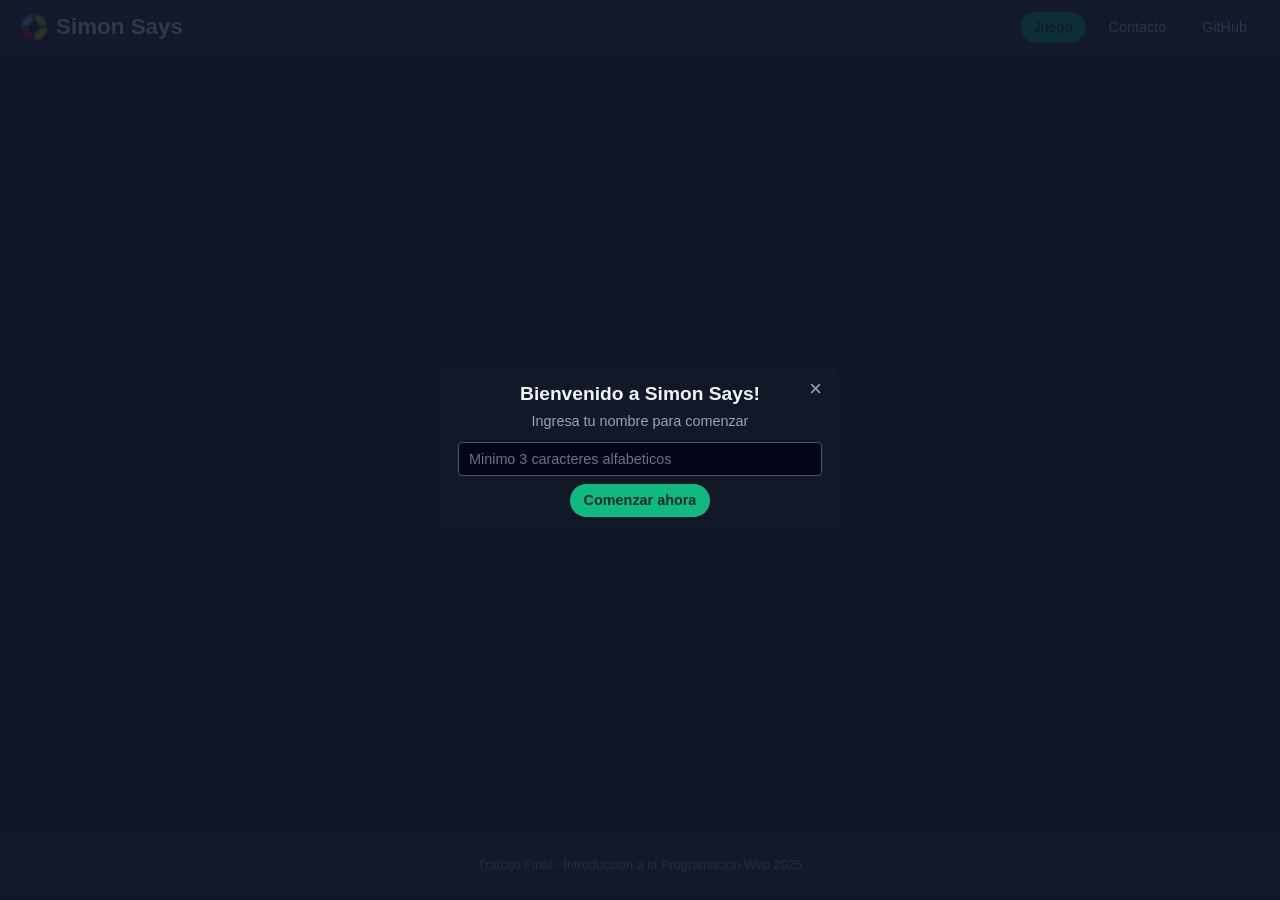
<file: index.html>
<!DOCTYPE html>
<html lang="es">
<head>
    <meta charset="UTF-8">
    <meta name="viewport" content="width=device-width, initial-scale=1.0">
    <title>Simon Says - Juego Online</title>

    <link rel="icon" type="image/png" href="img/favicon.png">
    <link rel="shortcut icon" type="image/png" href="img/favicon.png">

    <link rel="stylesheet" href="css/reset.css">
    <link rel="stylesheet" href="css/styles.css">
</head>
<body>
    <header class="header">
        <h1 class="main-title">
            <img src="img/favicon.png" alt="logo" class="logo-icon">
            Simon Says
        </h1>

        <nav class="navigation">
            <a href="index.html" class="nav-link active">Juego</a>
            <a href="contacto.html" class="nav-link">Contacto</a>
            <a href="https://github.com/TomiOliva/simon-says-ipw-final-integrador-2025.git" class="nav-link" target="_blank" rel="noopener">GitHub</a>
        </nav>
    </header>

    <main class="main-container">
        <div id="name-modal" class="modal">
            <div class="modal-content">
                <button id="btn-close-name" class="btn-close" aria-label="Cerrar modal">&times;</button>
                <h2>Bienvenido a Simon Says!</h2>
                <p>Ingresa tu nombre para comenzar</p>
                <input
                    type="text"
                    id="input-name"
                    class="text-input"
                    placeholder="Minimo 3 caracteres alfabeticos"
                    maxlength="20"
                >
                <span id="name-error" class="error-message hidden">
                    Solo se permiten caracteres alfabeticos
                </span>
                <button id="btn-confirm-name" class="button button-primary">
                    Comenzar ahora
                </button>
            </div>
        </div>

        <section id="game-area" class="game-area hidden">
            <div class="player-info">
                <div class="info-item">
                    <span class="label-text">Jugador:</span>
                    <span id="player-name" class="value">-</span>
                </div>
                <div class="info-item">
                    <span class="label-text">Nivel:</span>
                    <span id="current-level" class="value">1</span>
                </div>
                <div class="info-item">
                    <span class="label-text">Puntaje:</span>
                    <span id="current-score" class="value">0</span>
                </div>
                <div class="info-item">
                    <span class="label-text">Tiempo:</span>
                    <span id="elapsed-time" class="value">0s</span>
                </div>
            </div>

            <div id="simon-board" class="simon-board">
                <button id="btn-green" class="simon-button green" data-color="green" disabled></button>
                <button id="btn-red" class="simon-button red" data-color="red" disabled></button>
                <button id="btn-yellow" class="simon-button yellow" data-color="yellow" disabled></button>
                <button id="btn-blue" class="simon-button blue" data-color="blue" disabled></button>
                <div class="board-center">
                    <button id="btn-start" class="button button-start">Iniciar</button>
                </div>
            </div>

            <div class="controls">
                <button id="btn-reset-game" class="button button-secondary">Reiniciar juego</button>
                <button id="btn-show-ranking" class="button button-secondary">Ver Ranking</button>
                <button id="btn-change-player" class="button button-secondary">Cambiar jugador</button>
            </div>
        </section>

        <div id="game-over-modal" class="modal hidden">
            <div class="modal-content">
                <h2>Juego Terminado!</h2>
                <p class="final-message">Secuencia incorrecta</p>
                <div class="final-results">
                    <p><strong>Nivel alcanzado:</strong> <span id="final-level">0</span></p>
                    <p><strong>Puntaje inicial conseguido:</strong> <span id="initial-score">0</span></p>
                    <p><strong>Penalizacion por tiempo (-1 cada 5s):</strong> -<span id="final-penalty">0</span></p>
                    <p><strong>Puntaje final:</strong> <span id="final-score">0</span></p>
                    <p><strong>Tiempo:</strong> <span id="final-time">0s</span></p>
                </div>
                <button id="btn-restart" class="button button-primary">Jugar de Nuevo</button>
                <button id="btn-exit" class="button button-secondary">Salir</button>
            </div>
        </div>

        <div id="ranking-modal" class="modal hidden">
            <div class="modal-content modal-large">
                <button id="btn-close-ranking" class="btn-close">&times;</button>
                <h2>Ranking de Partidas</h2>
                <div class="ranking-controls">
                    <button id="btn-sort-score" class="button button-small active">Por Puntaje</button>
                    <button id="btn-sort-date" class="button button-small">Por Fecha</button>
                </div>
                <div id="ranking-container" class="ranking-container">
                    <p class="empty-message">No hay partidas registradas aun</p>
                </div>
            </div>
        </div>
    </main>

    <footer class="footer">
        <p>Trabajo Final - Introduccion a la Programacion Web 2025</p>
    </footer>

    <script src="js/storage.js"></script>
    <script src="js/game.js"></script>
    <script src="js/ui.js"></script>
</body>
</html>
</file>
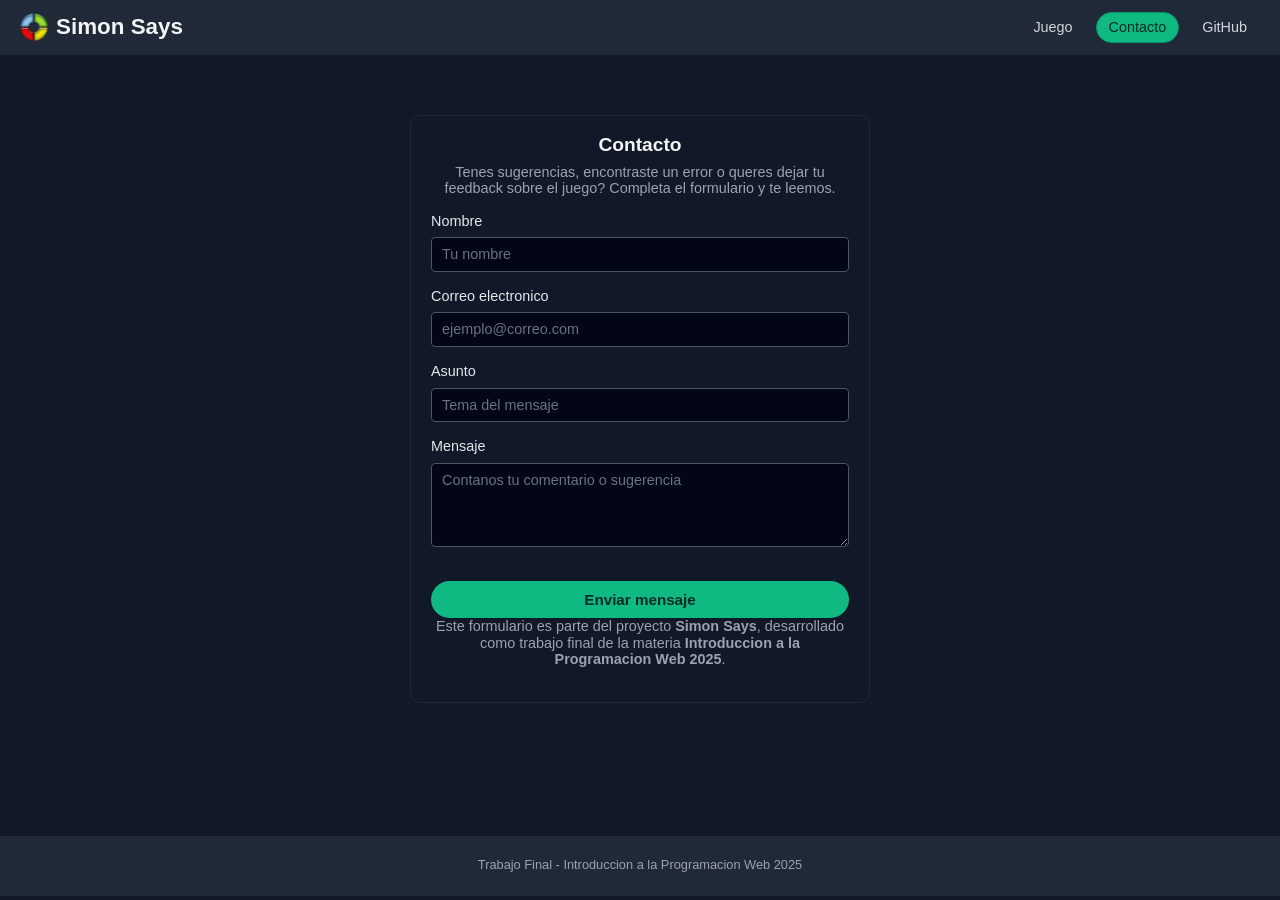
<file: contacto.html>
<!DOCTYPE html>
<html lang="es">
<head>
    <meta charset="UTF-8">
    <meta name="viewport" content="width=device-width, initial-scale=1.0">
    <title>Simon Says - Juego Online</title>

    <link rel="icon" type="image/png" href="img/favicon.png">
    <link rel="shortcut icon" type="image/png" href="img/favicon.png">

    <link rel="stylesheet" href="css/reset.css">
    <link rel="stylesheet" href="css/styles.css">
    <link rel="stylesheet" href="css/contactos.css">
</head>
<body>
    <header class="header">
        <h1 class="main-title">
            <img src="img/favicon.png" alt="logo" class="logo-icon">
            Simon Says
        </h1>

        <nav class="navigation">
            <a href="index.html" class="nav-link">Juego</a>
            <a href="contacto.html" class="nav-link active">Contacto</a>
            <a href="https://github.com/TomiOliva/simon-says-ipw-final-integrador-2025.git"
               class="nav-link" target="_blank" rel="noopener">GitHub</a>
        </nav>
    </header>

    <main class="main-container">
        <section class="contact-container">
            <h2>Contacto</h2>
            <p>
                Tenes sugerencias, encontraste un error o queres dejar tu feedback sobre el juego?
                Completa el formulario y te leemos.
            </p>

            <!-- Formulario con ids en ingles para JS -->
            <form id="contact-form" class="contact-form" novalidate>
                <div class="form-group">
                    <label for="name" class="label">Nombre</label>
                    <input
                        type="text"
                        id="name"
                        name="name"
                        class="input"
                        placeholder="Tu nombre">
                    <span id="name-error" class="error-message hidden">
                        El nombre debe ser alfanumerico (letras y numeros).
                    </span>
                </div>

                <div class="form-group">
                    <label for="email" class="label">Correo electronico</label>
                    <input
                        type="email"
                        id="email"
                        name="email"
                        class="input"
                        placeholder="ejemplo@correo.com">
                    <span id="email-error" class="error-message hidden">
                        Ingresa un correo electronico valido.
                    </span>
                </div>

                <div class="form-group">
                    <label for="subject" class="label">Asunto</label>
                    <input
                        type="text"
                        id="subject"
                        name="subject"
                        class="input"
                        placeholder="Tema del mensaje">
                </div>

                <div class="form-group">
                    <label for="message" class="label">Mensaje</label>
                    <textarea
                        id="message"
                        name="message"
                        class="input"
                        rows="4"
                        placeholder="Contanos tu comentario o sugerencia"></textarea>
                    <span id="message-error" class="error-message hidden">
                        El mensaje debe tener mas de 5 caracteres.
                    </span>
                </div>

                <div class="form-actions">
                    <button type="submit" class="button-submit">
                        Enviar mensaje
                    </button>
                </div>
            </form>

            <p class="project-note">
                Este formulario es parte del proyecto <strong>Simon Says</strong>,
                desarrollado como trabajo final de la materia
                <strong>Introduccion a la Programacion Web 2025</strong>.
            </p>
        </section>
    </main>

    <footer class="footer">
        <p>Trabajo Final - Introduccion a la Programacion Web 2025</p>
    </footer>

    <script src="js/form.js"></script>
</body>
</html>
</file>
<file: css/styles.css>
*,
*::before,
*::after {
    box-sizing: border-box;
}

html,
body {
    height: 100%;
    margin: 0;
    padding: 0;
}

body {
    font-family: Arial, Helvetica, sans-serif;
    background-color: #121826;
    color: #f3f4f6;
}

.header {
    display: flex;
    justify-content: space-between;
    align-items: center;
    padding: 12px 20px;
    background-color: #1f2937;
}

.main-title {
    font-size: 1.4rem;
    font-weight: bold;
    margin: 0;
    display: flex;
    align-items: center;
}

.navigation {
    display: flex;
    gap: 10px;
}

.nav-link {
    text-decoration: none;
    font-size: 0.9rem;
    padding: 6px 12px;
    border-radius: 999px;
    color: #d1d5db;
    background-color: transparent;
    border: 1px solid transparent;
}

.nav-link:hover {
    background-color: #374151;
    border-color: #4b5563;
    color: #f9fafb;
}

.nav-link.active {
    background-color: #10b981;
    border-color: #059669;
    color: #022c22;
}

.nav-link.nav-link-disabled {
    pointer-events: none;
    opacity: 0.6;
    cursor: not-allowed;
}

.main-container {
    min-height: calc(100vh - 120px);
    padding: 20px;
    display: flex;
    flex-direction: column;
    align-items: center;
    gap: 16px;
}

.modal {
    position: fixed;
    inset: 0;
    background-color: rgba(15, 23, 42, 0.85);
    display: flex;
    align-items: center;
    justify-content: center;
    z-index: 10;
}

.modal-content {
    background-color: #111827;
    border-radius: 8px;
    padding: 16px 18px;
    max-width: 400px;
    width: 100%;
    text-align: center;
    position: relative;
}

.modal-content h2 {
    margin-top: 0;
    margin-bottom: 8px;
    font-size: 1.2rem;
}

.modal-content p {
    margin: 0 0 12px;
    font-size: 0.9rem;
    color: #9ca3af;
}

.modal-large {
    max-width: 700px;
}

.btn-close {
    position: absolute;
    top: 8px;
    right: 12px;
    background: none;
    border: none;
    font-size: 1.4rem;
    color: #9ca3af;
    cursor: pointer;
}

.text-input {
    width: 100%;
    padding: 8px 10px;
    border-radius: 4px;
    border: 1px solid #4b5563;
    background-color: #020617;
    color: #f9fafb;
    font-size: 0.9rem;
}

.text-input::placeholder {
    color: #6b7280;
}

.error-message {
    display: block;
    margin-top: 4px;
    font-size: 0.8rem;
    color: #f97373;
    text-align: left;
}

.button {
    border: none;
    border-radius: 999px;
    padding: 8px 14px;
    font-size: 0.9rem;
    font-weight: 600;
    cursor: pointer;
    display: inline-flex;
    align-items: center;
    justify-content: center;
    margin-top: 8px;
}

.button-primary {
    background-color: #10b981;
    color: #022c22;
}

.button-primary:hover {
    background-color: #059669;
}

.button-secondary {
    background-color: #374151;
    color: #e5e7eb;
}

.button-secondary:hover {
    background-color: #4b5563;
}

.button-start {
    padding: 10px 18px;
    font-size: 1rem;
    background-color: #10b981;
    color: #022c22;
}

.button-small {
    padding: 5px 10px;
    font-size: 0.8rem;
    border-radius: 999px;
    background-color: #111827;
    color: #e5e7eb;
    border: 1px solid #4b5563;
}

.button-small:hover {
    background-color: #1f2937;
}

.game-area {
    width: 100%;
    max-width: 800px;
    display: flex;
    flex-direction: column;
    gap: 16px;
    align-items: center;
}

.player-info {
    width: 100%;
    display: flex;
    flex-wrap: wrap;
    gap: 8px;
}

.info-item {
    flex: 1 1 calc(25% - 8px);
    min-width: 140px;
    background-color: #111827;
    border-radius: 8px;
    padding: 8px 10px;
    border: 1px solid #1f2937;
}

.label-text {
    font-size: 0.75rem;
    text-transform: uppercase;
    color: #9ca3af;
}

.value {
    font-size: 1rem;
    font-weight: bold;
}

.simon-board {
    position: relative;
    width: min(380px, 90vw);
    aspect-ratio: 1 / 1;
    display: flex;
    flex-wrap: wrap;
    gap: 8px;
    padding: 10px;
    border-radius: 999px;
    background-color: #020617;
    border: 2px solid #111827;
}

.simon-button {
    border: none;
    border-radius: 12px;
    cursor: pointer;
    flex: 1 1 calc(50% - 8px);
    aspect-ratio: 1 / 1;
    opacity: 0.9;
}

.simon-button.green {
    background-color: #22c55e;
}

.simon-button.red {
    background-color: #ef4444;
}

.simon-button.yellow {
    background-color: #eab308;
}

.simon-button.blue {
    background-color: #3b82f6;
}

.simon-button:disabled {
    cursor: default;
    opacity: 0.7;
}

.simon-button.active {
    outline: 3px solid #f9fafb;
}

.board-center {
    position: absolute;
    inset: 50%;
    transform: translate(-50%, -50%);
    width: 40%;
    height: 40%;
    border-radius: 999px;
    background-color: #111827;
    display: flex;
    align-items: center;
    justify-content: center;
    border: 2px solid #1f2937;
}

.controls {
    display: flex;
    justify-content: center;
    gap: 10px;
    margin-top: 6px;
}

.final-message {
    font-size: 0.9rem;
    color: #9ca3af;
}

.final-results {
    text-align: left;
    font-size: 0.9rem;
}

.ranking-controls {
    display: flex;
    gap: 8px;
    justify-content: center;
    margin: 10px 0;
}

.ranking-container {
    background-color: #020617;
    border-radius: 8px;
    padding: 10px;
    max-height: 280px;
    overflow-y: auto;
    border: 1px solid #1f2937;
}

.empty-message {
    font-size: 0.9rem;
    color: #9ca3af;
    text-align: center;
}

/* Estilos de filas del ranking agregado */
.ranking-row {
    display: flex;
    flex-direction: column;
    gap: 2px;
    padding: 10px;
    margin-bottom: 8px;
    border-radius: 8px;
    background-color: #111827;
    border: 1px solid #1f2937;
}

.ranking-player {
    font-weight: 700;
    color: #f9fafb;
}

.ranking-score {
    font-weight: 600;
    color: #10b981;
}

.ranking-info {
    font-size: 0.85rem;
    color: #9ca3af;
}

.footer {
    padding: 10px 20px;
    text-align: center;
    font-size: 0.8rem;
    color: #9ca3af;
    background-color: #1f2937;
    border-top: 1px solid #111827;
}

.hidden {
    display: none !important;
}

/* Icono del título */
.logo-icon {
    width: 28px;
    height: 28px;
    margin-right: 8px;
    vertical-align: middle;
    border-radius: 6px;
}

/* ====== CONTACTO ====== */

.contact-section {
    max-width: 600px;
    width: 100%;
    margin: 20px auto;
    background-color: #111827;
    border-radius: 8px;
    padding: 20px 24px;
    border: 1px solid #1f2937;
}

.contact-section h2 {
    margin-top: 0;
    margin-bottom: 10px;
    font-size: 1.4rem;
}

.contact-intro {
    margin: 0 0 18px;
    font-size: 0.95rem;
    color: #d1d5db;
}

.contact-form {
    display: flex;
    flex-direction: column;
    gap: 12px;
}

.form-group {
    display: flex;
    flex-direction: column;
    gap: 4px;
}

.form-group label {
    font-size: 0.9rem;
    color: #e5e7eb;
}

.form-group input,
.form-group textarea {
    padding: 8px 10px;
    border-radius: 4px;
    border: 1px solid #4b5563;
    background-color: #020617;
    color: #f9fafb;
    font-size: 0.9rem;
}

.form-group input::placeholder,
.form-group textarea::placeholder {
    color: #6b7280;
}

.form-actions {
    margin-top: 10px;
    display: flex;
    gap: 10px;
}

.project-note {
    margin-top: 18px;
    font-size: 0.85rem;
    color: #d1d5db;
    text-align: center;
}

/* ======================= */

@media (max-width: 768px) {
    .header {
        flex-direction: column;
        align-items: flex-start;
        gap: 8px;
    }

    .navigation {
        flex-wrap: wrap;
    }

    .info-item {
        flex: 1 1 calc(50% - 8px);
    }
}

@media (max-width: 480px) {
    .main-title {
        font-size: 1.1rem;
    }

    .info-item {
        flex: 1 1 100%;
    }

    .contact-section {
        padding: 16px 14px;
    }

    .form-actions {
        flex-direction: column;
        align-items: flex-start;
    }
}
</file>
<file: css/contactos.css>
body {
    margin: 0;
    font-family: Arial, Helvetica, sans-serif;
    background-color: #121826;
    color: #f3f4f6;
}

/* Estilos del formulario de contacto */
.contact-container {
    max-width: 460px;
    margin: 40px auto;
    background-color: #111827;
    padding: 18px 20px;
    border-radius: 10px;
    border: 1px solid #1f2937;
}

.contact-container h2 {
    margin: 0 0 8px;
    font-size: 1.2rem;
    text-align: center;
}

.contact-container p {
    margin: 0 0 16px;
    font-size: 0.9rem;
    text-align: center;
    color: #9ca3af;
}

.contact-form {
    display: flex;
    flex-direction: column;
    gap: 12px;
}

.contact-form {
    display: flex;
    flex-direction: column;
    gap: 12px;
}

.form-group {
    margin-bottom: 4px;
    text-align: left;
}

.label {
    display: block;
    font-size: 0.85rem;
    margin-bottom: 4px;
    color: #cbd5e1;
}

.input {
    width: 100%;
    padding: 8px 10px;
    font-size: 0.9rem;
    border-radius: 4px;
    border: 1px solid #4b5563;
    background-color: #020617;
    color: #f9fafb;
    outline: none;
    resize: vertical;
}

.input::placeholder {
    color: #6b7280;
}

.input:focus {
    border-color: #10b981;
}

.button-submit {
    width: 100%;
    padding: 10px;
    border-radius: 999px;
    font-size: 0.95rem;
    font-weight: 600;
    background-color: #10b981;
    color: #022c22;
    border: none;
    cursor: pointer;
    margin-top: 8px;
}

.button-submit:hover {
    background-color: #059669;
}

.success-message {
    margin-top: 10px;
    font-size: 0.9rem;
    color: #10b981;
    text-align: center;
}

.error-message {
    margin-top: 4px;
    font-size: 0.8rem;
    color: #f97373;
}

.input-invalid {
    border-color: #f97373;
}

.project-note {
    margin-top: 18px;
    font-size: 0.85rem;
    color: #d1d5db;
    text-align: center;
}

.form-actions {
    margin-top: 10px;
}

@media (max-width: 480px) {
    .contact-container {
        margin: 20px 10px;
        padding: 16px;
    }
}
</file>
